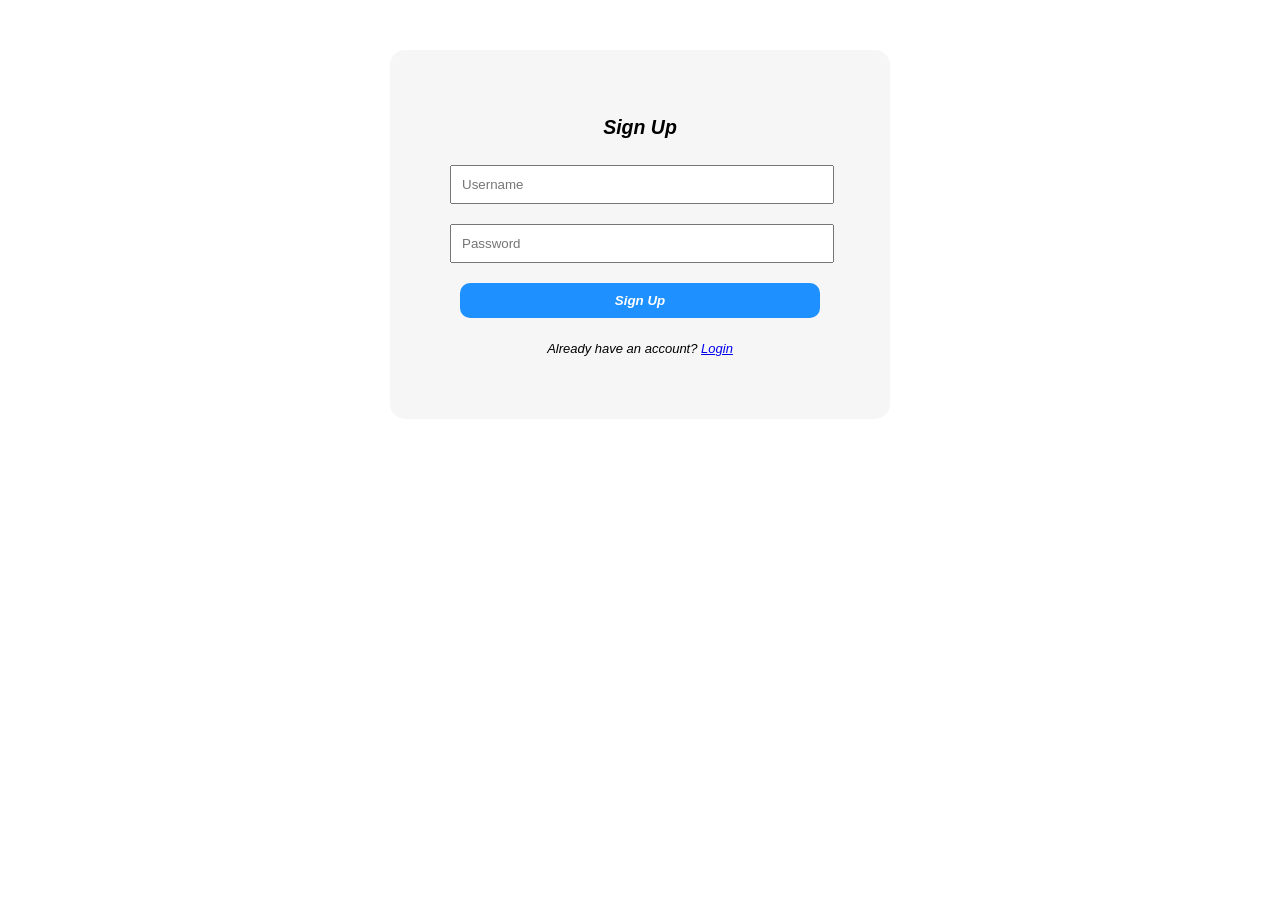
<file: index.html>
<!DOCTYPE html>
<html lang="en">
<head>
    <meta charset="UTF-8">
    <meta name="viewport" content="width=device-width, initial-scale=1.0">
    <title>Sign Up</title>
    <link rel="stylesheet" type="text/css" href="styles.css">
</head>
<body>
    <div class="container">
        <h2>Sign Up</h2>
    <form id="signupForm">
        <input type="text" id="username" placeholder="Username" required>
        <input type="password" id="password" placeholder="Password">
        <button type="submit">Sign Up</button>
    </form>
    <p>Already have an account? <a href="login.html">Login</a></p>
    </div>
    <script src="signup.js"></script>
</body>
</html>
</file>
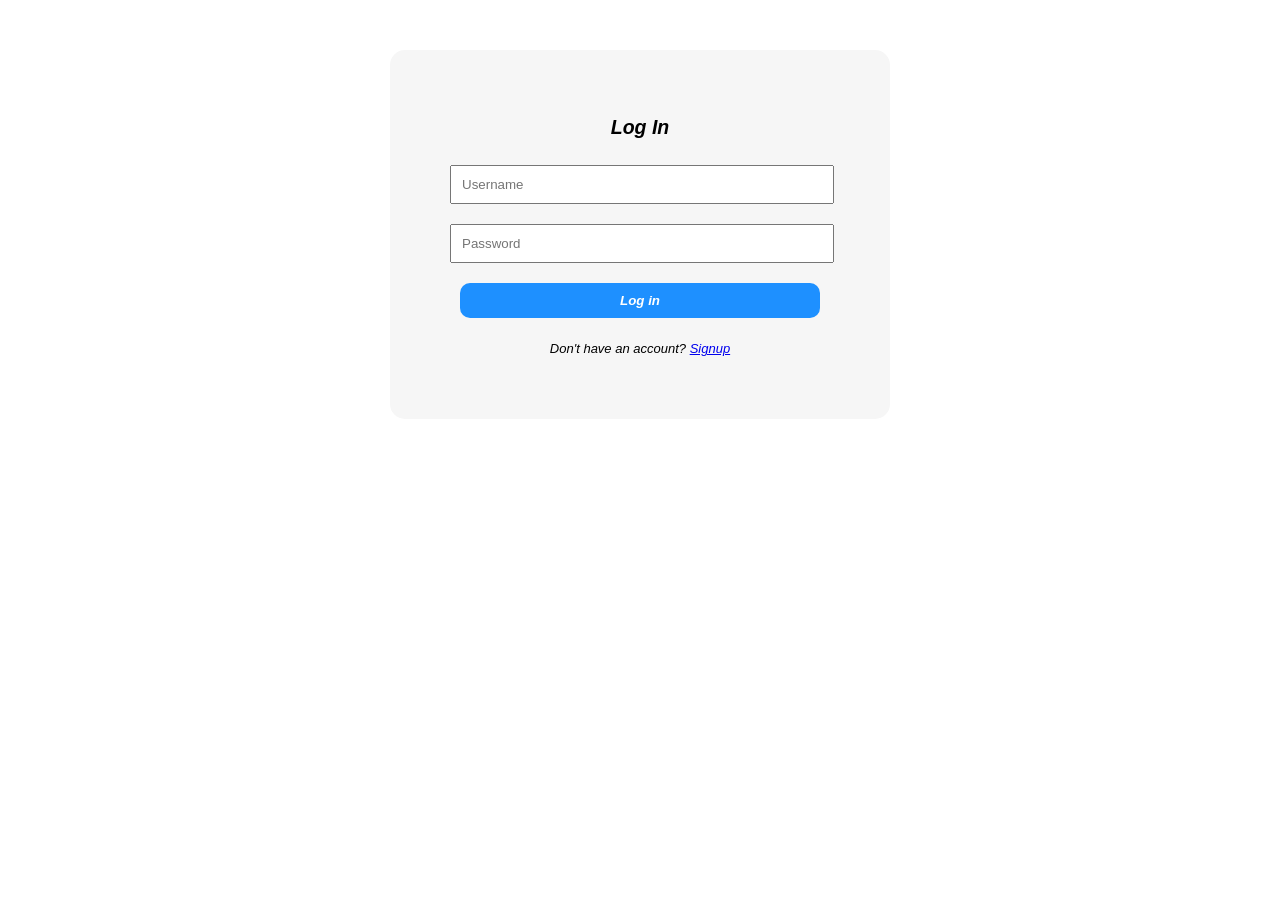
<file: login.html>
<!DOCTYPE html>
<html lang="en">
<head>
    <meta charset="UTF-8">
    <meta name="viewport" content="width=device-width, initial-scale=1.0">
    <title>Log In</title>
    <link rel="stylesheet" type="text/css" href="styles.css">
</head>
<body>
    <div class="container">
        <h2>Log In</h2>
    <form id="loginForm">
<input type="text" id="username" placeholder="Username" required>
<input type="password" id="password" placeholder="Password" required>
<button type="submit">Log in</button>
    </form>
    <p>Don't have an account? <a href="signup.html">Signup</a></p>
    </div>
    <script src="login.js"></script>
</body>
</html>
</file>
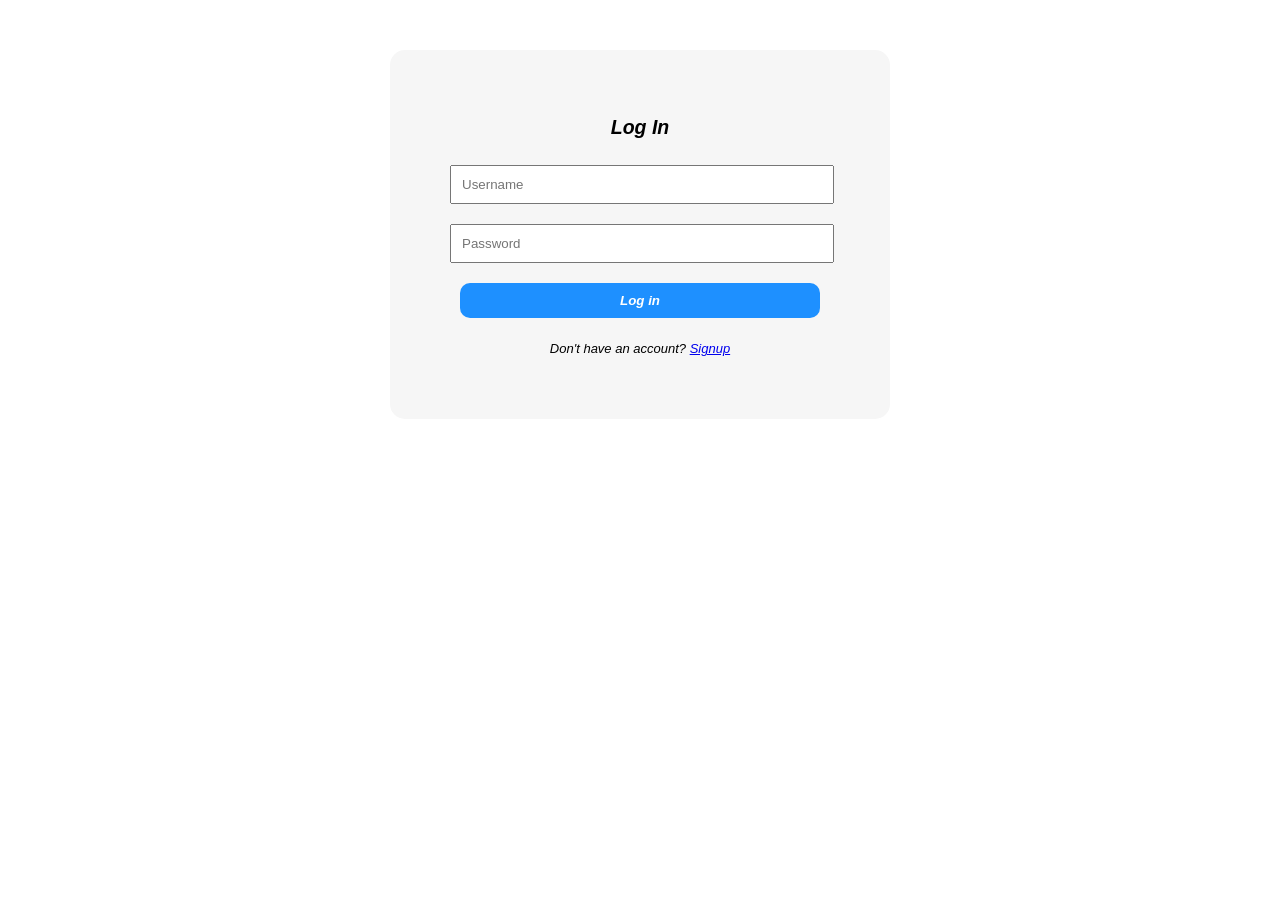
<file: todo.html>
<!DOCTYPE html>
<html lang="en">
<head>
    <meta charset="UTF-8">
    <meta name="viewport" content="width=device-width, initial-scale=1.0">
    <title>To Do List</title>
    <link rel="stylesheet" type="text/css" href="styles.css">
</head>
<body>
    <div class="container">
<h2>To Do List</h2>

<p>Welcome, <span id="user"></span>! <button onclick="logOut()">Log Out</button></p>

<input type="text" id="taskInput" placeholder="New Task">
<button onclick="addTask()">Add Task</button>

<input type="text" id="searchInput" placeholder="Search">
<button onclick="searchTask()">Search Task</button>

<ul id="taskList"></ul>
    </div>
    <script src="todo.js"></script>
</body>
</html>
</file>
<file: styles.css>
body{
    margin: 0;
    padding: 0;
    font-family: Verdana, Geneva, Tahoma, sans-serif;
    font-style: italic;
}
.container{
    max-width: 400px;
    background-color: #f6f6f6;
    padding: 50px;
    font-size: small;
    margin: 50px auto;
    text-align: center;
    border-radius: 15px;
}

button, input{
    margin: 10px;
    width: 90%;
    padding: 10px;
}
button{
    background-color: dodgerblue;
    border: none;
    font-style: italic;
    font-weight: bolder;
    color: white;
    border-radius: 10px;
}
.delete-btn{
    background-color: red;
    padding: 5px;
    width: 30%;
}
</file>
